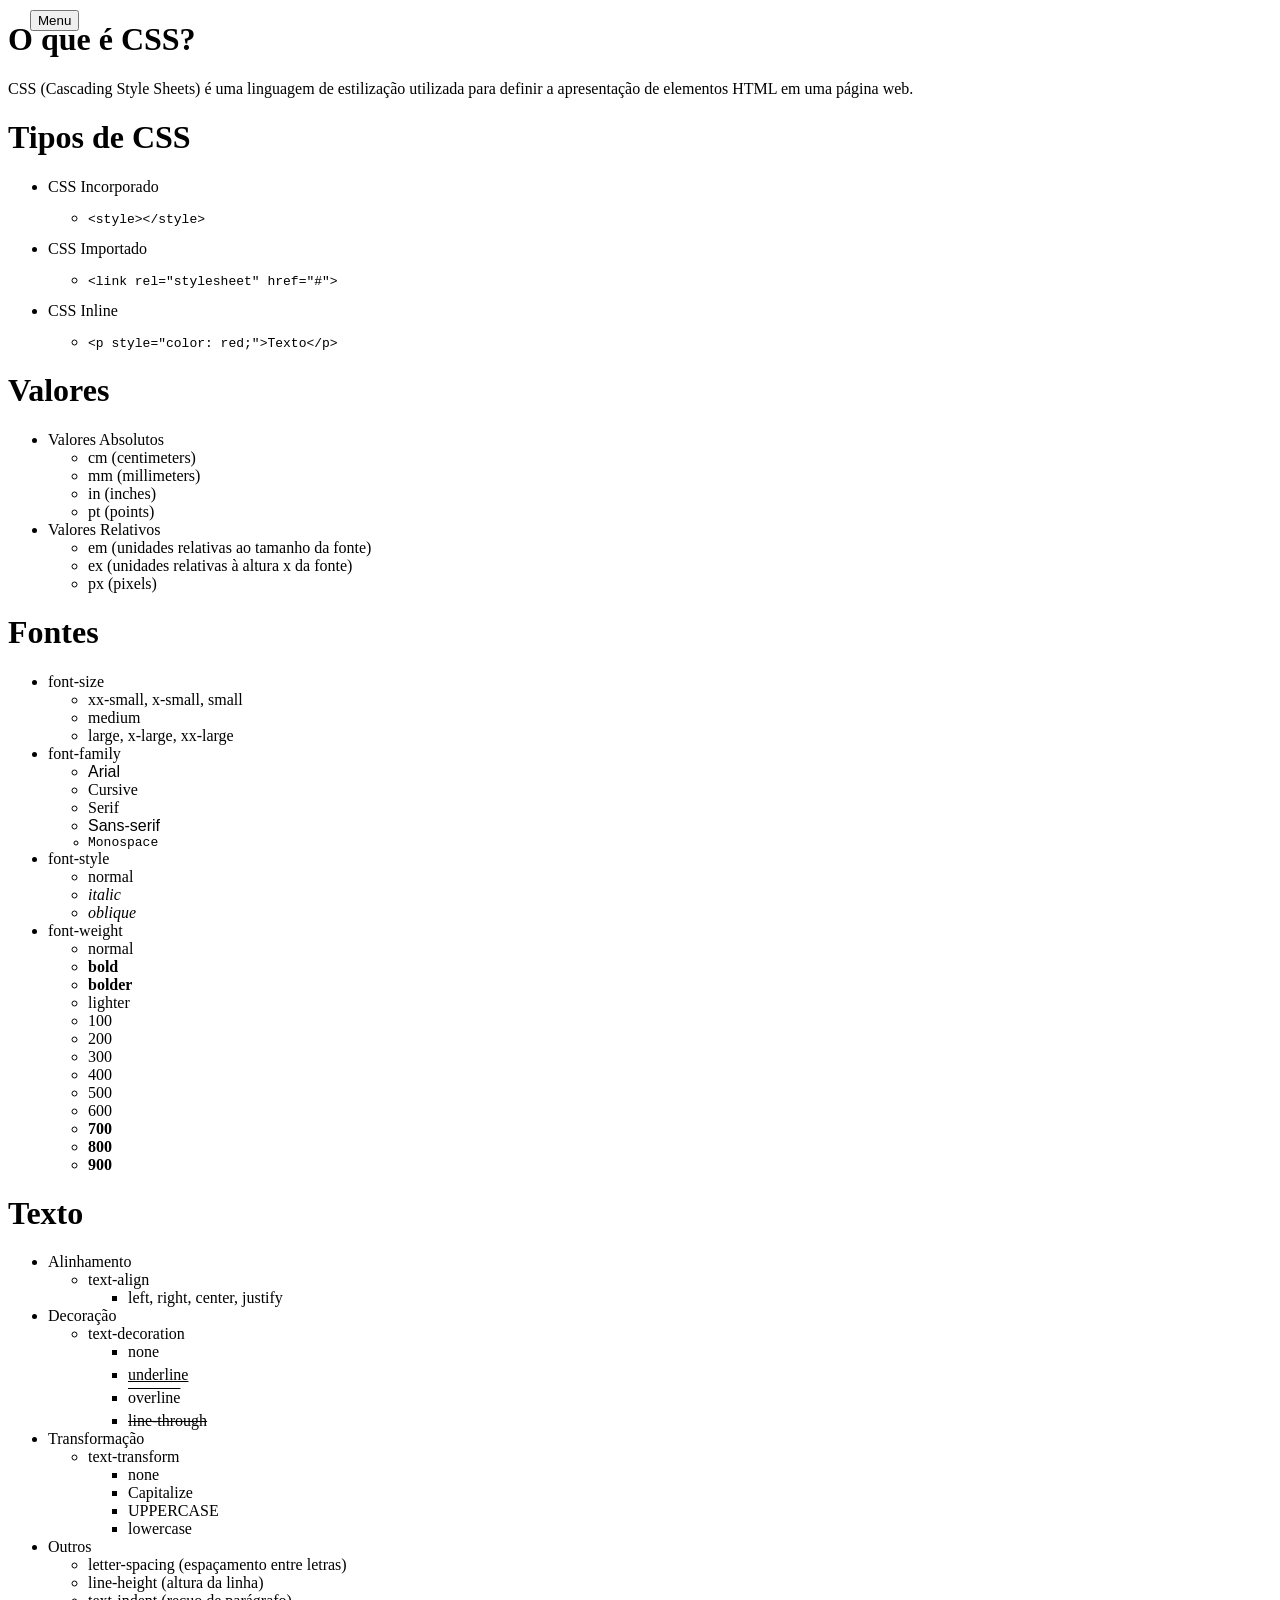
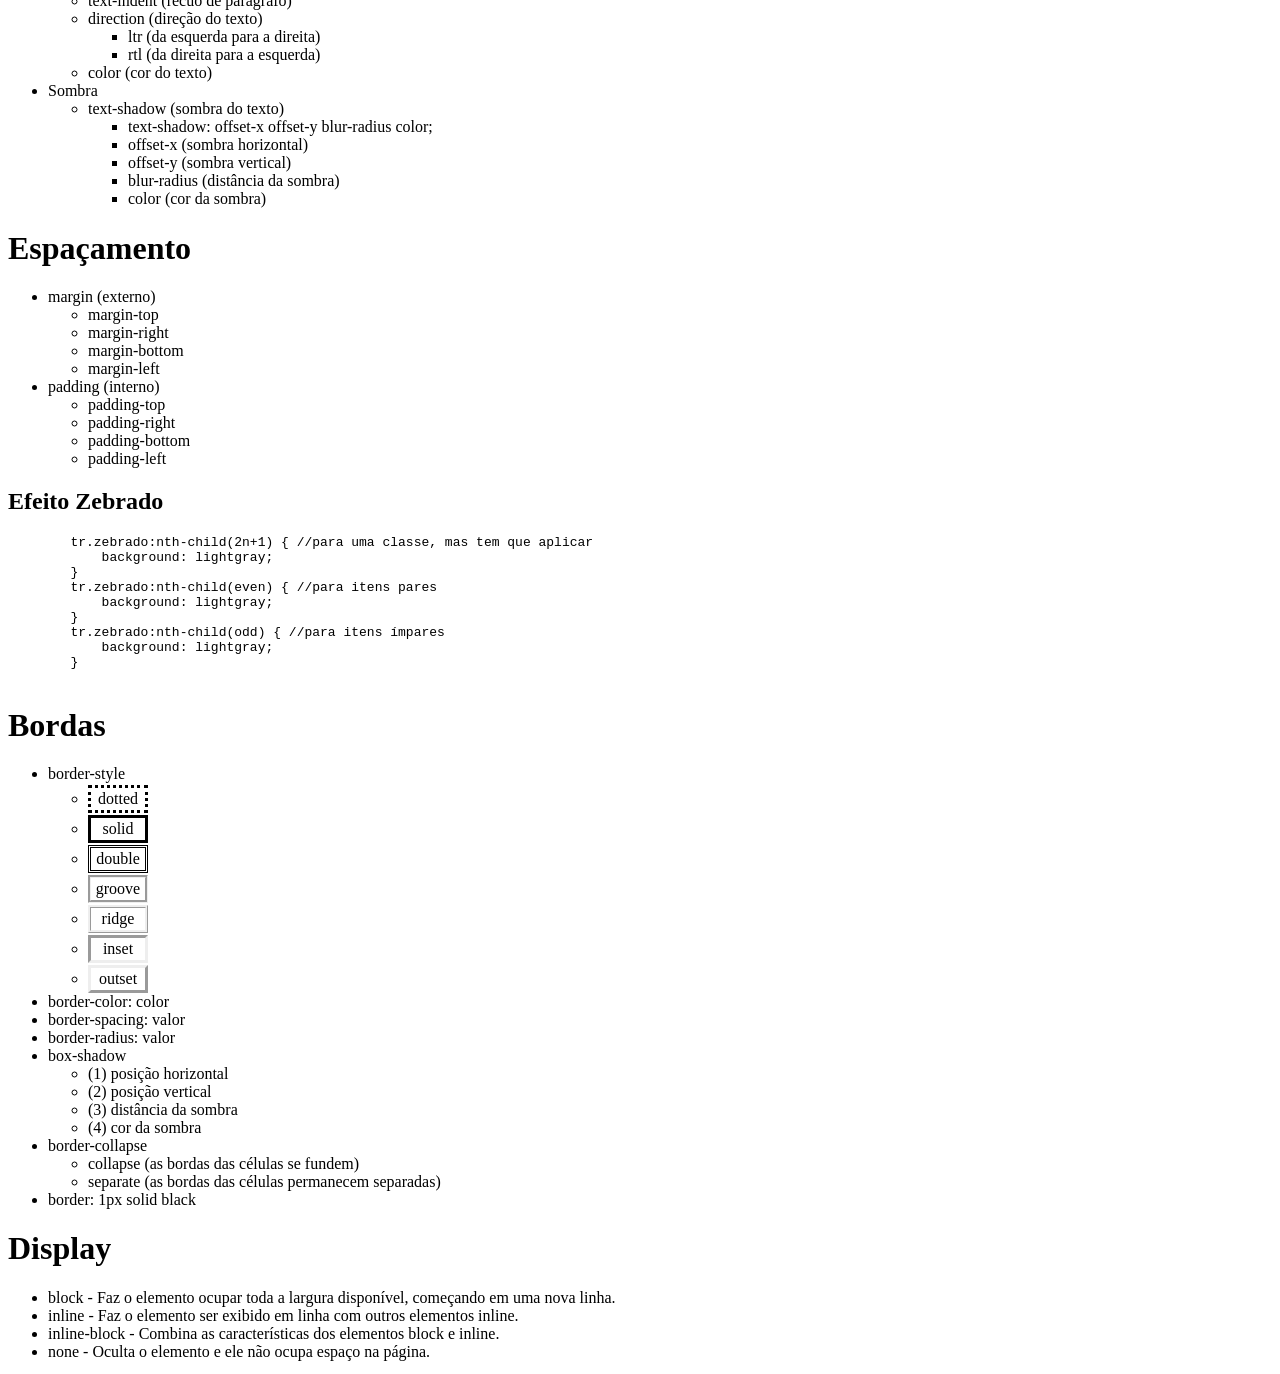
<file: index.html>
<!DOCTYPE html>
<html lang="pt-br">
<head>
    <meta charset="UTF-8">
    <meta name="viewport" content="width=device-width, initial-scale=1.0">
    <link rel="stylesheet" href="style.css">
    <title>CSS - 1</title>
</head>
<body>
    <aside id="menu" class="nav-bar closed">
        <nav>
            <h3 id="html">HTML</h3>
            <ul id="nav-list-html">
                <li><a href="inde.html#listas">Listas</a></li>
                <li><a href="inde.html#css-de-listas">CSS de Listas</a></li>
                <li><a href="inde.html#tipos-de-seletores">Tipos de Seletores</a></li>
                <li><a href="inde.html#agrupamento">Agrupamento</a></li>
                <li><a href="inde.html#tabelas">Tabelas</a></li>
                <li><a href="inde.html#imagens">Imagens</a></li>
            </ul>

            <h3 id="css">CSS</h3>
            <ul id="nav-list-css">
                <li><a href="#o-que-e-css">O que é CSS?</a></li>
                <li><a href="#tipos-de-css">Tipos de CSS</a></li>
                <li><a href="#valores">Valores</a></li>
                <li><a href="#fontes">Fontes</a></li>
                <li><a href="#texto">Texto</a></li>
                <li><a href="#espacamento">Espaçamento</a></li>
                <li><a href="#bordas">Bordas</a></li>
                <li><a href="#display">Display</a></li>
            </ul>
        </nav>
        <button id="menu-button">Menu</button>
    </aside>

    <div>
        <a name="o-que-e-css"></a>
        <h1>O que é CSS?</h1>
        <p>CSS (Cascading Style Sheets) é uma linguagem de estilização utilizada para definir a apresentação de elementos HTML em uma página web.</p>

        <a name="tipos-de-css"></a>
        <h1>Tipos de CSS</h1>
        <ul>
            <li>CSS Incorporado
                <ul>
                    <li>
                        <pre>&ltstyle&gt&lt/style&gt</pre>
                    </li>
                </ul>
            </li>
            <li>CSS Importado
                <ul>
                    <li>
                        <pre>&ltlink rel="stylesheet" href="#"&gt</pre>
                    </li>
                </ul>
            </li>
            <li>CSS Inline
                <ul>
                    <li>
                        <pre>&ltp style="color: red;"&gtTexto&lt/p&gt</pre>
                    </li>
                </ul>
            </li>
        </ul>

        <a name="valores"></a>
        <h1>Valores</h1>
        <ul>
            <li>Valores Absolutos
                <ul>
                    <li>cm (centimeters)</li>
                    <li>mm (millimeters)</li>
                    <li>in (inches)</li>
                    <li>pt (points)</li>
                </ul>
            </li>
            <li>Valores Relativos
                <ul>
                    <li>em (unidades relativas ao tamanho da fonte)</li>
                    <li>ex (unidades relativas à altura x da fonte)</li>
                    <li>px (pixels)</li>
                </ul>
            </li>
        </ul>
    </div>
    
    <div>
        <a name="fontes"></a>
        <h1>Fontes</h1>
        <ul>
            <li>font-size
                <ul>
                    <li>xx-small, x-small, small</li>
                    <li>medium</li>
                    <li>large, x-large, xx-large</li>
                </ul>
            </li>
            <li>font-family
                <ul>
                    <li class="arial">Arial</li>
                    <li class="cursive">Cursive</li>
                    <li class="serif">Serif</li>
                    <li class="sans-serif">Sans-serif</li>
                    <li class="monospace">Monospace</li>
                </ul>
            </li>
            <li>font-style
                <ul>
                    <li class="font-normal">normal</li>
                    <li class="font-italic">italic</li>
                    <li class="font-oblique">oblique</li>
                </ul>
            </li>
            <li>font-weight
                <ul>
                    <li class="weight-normal">normal</li>
                    <li class="weight-bold">bold</li>   
                    <li class="weight-bolder">bolder</li>
                    <li class="weight-lighter">lighter</li>
                    <li class="weight-100">100</li>
                    <li class="weight-200">200</li>
                    <li class="weight-300">300</li>
                    <li class="weight-400">400</li>
                    <li class="weight-500">500</li>
                    <li class="weight-600">600</li>
                    <li class="weight-700">700</li>
                    <li class="weight-800">800</li>
                    <li class="weight-900">900</li>
                </ul>
            </li>
        </ul>
    </div>
    
    <div>
        <a name="texto"></a>
        <h1>Texto</h1>
        <ul>
            <li>Alinhamento
                <ul>
                    <li>text-align
                        <ul>
                            <li>left, right, center, justify</li>
                        </ul>
                    </li>
                </ul>
            </li>
            <li>Decoração
                <ul>
                    <li>text-decoration
                        <ul style="display: flex; flex-direction: column; gap: 5px;">
                            <li class="text-none">none</li>
                            <li class="text-underline">underline</li>
                            <li class="text-overline">overline</li>
                            <li class="text-line-through">line-through</li>
                        </ul>
                    </li>
                </ul>
            </li>
            <li>Transformação
                <ul>
                    <li>text-transform
                        <ul>
                            <li class="text-trans-none">none</li>
                            <li class="text-trans-capitalize">capitalize</li>
                            <li class="text-trans-uppercase">uppercase</li>
                            <li class="text-trans-lowercase">lowercase</li>
                        </ul>
                    </li>
                </ul>
            </li>
            <li>Outros
                <ul>
                    <li>letter-spacing (espaçamento entre letras)</li>
                    <li>line-height (altura da linha)</li>
                    <li>text-indent (recuo de parágrafo)</li>
                    <li>direction (direção do texto)
                        <ul>
                            <li>ltr (da esquerda para a direita)</li>
                            <li>rtl (da direita para a esquerda)</li>
                        </ul>
                    </li>
                    <li>color (cor do texto)</li>
                </ul>
            </li>
            <li>Sombra
                <ul>
                    <li>text-shadow (sombra do texto)
                        <ul>
                            <li>text-shadow: offset-x offset-y blur-radius color;</li>
                            <li>offset-x (sombra horizontal)</li>
                            <li>offset-y (sombra vertical)</li>
                            <li>blur-radius (distância da sombra)</li>
                            <li>color (cor da sombra)</li>
                        </ul>
                    </li>
                </ul>
            </li>
        </ul>
    </div>
    
    <div>
        <a name="espacamento"></a>
        <h1>Espaçamento</h1>
        <ul>
            <li>margin (externo)
                <ul>
                    <li>margin-top</li>
                    <li>margin-right</li>
                    <li>margin-bottom</li>
                    <li>margin-left</li>
                </ul>
            </li>
            <li>padding (interno)
                <ul>
                    <li>padding-top</li>
                    <li>padding-right</li>
                    <li>padding-bottom</li>
                    <li>padding-left</li>
                </ul>
            </li>
        </ul>

        <h2>Efeito Zebrado</h2>
        <pre>
        tr.zebrado:nth-child(2n+1) { //para uma classe, mas tem que aplicar
            background: lightgray;
        }
        tr.zebrado:nth-child(even) { //para itens pares
            background: lightgray;
        }
        tr.zebrado:nth-child(odd) { //para itens ímpares
            background: lightgray;
        }
        </pre>
    </div>

    <div>
        <a name="bordas"></a>
        <h1>Bordas</h1>
        <ul>
            <li>border-style
                <ul>
                    <li class="border border-dotted">dotted</li>
                    <li class="border border-solid">solid</li>
                    <li class="border border-double">double</li>
                    <li class="border border-groove">groove</li>
                    <li class="border border-ridge">ridge</li>
                    <li class="border border-inset">inset</li>
                    <li class="border border-outset">outset</li>
                </ul>
            </li>
            <li>border-color: color</li>
            <li>border-spacing: valor</li>
            <li>border-radius: valor</li>
            <li>box-shadow
                <ul>
                    <li>(1) posição horizontal</li>
                    <li>(2) posição vertical</li>
                    <li>(3) distância da sombra</li>
                    <li>(4) cor da sombra</li>
                </ul>
            </li>
            <li>border-collapse
                <ul>
                    <li>collapse (as bordas das células se fundem)</li>
                    <li>separate (as bordas das células permanecem separadas)</li>
                </ul>
            </li>
            <li>border: 1px solid black</li>
        </ul>
    </div>

    <div>
        <a name="display"></a>
        <h1>Display</h1>
        <ul>
            <li>block - Faz o elemento ocupar toda a largura disponível, começando em uma nova linha.</li>
            <li>inline - Faz o elemento ser exibido em linha com outros elementos inline.</li>
            <li>inline-block - Combina as características dos elementos block e inline.</li>
            <li>none - Oculta o elemento e ele não ocupa espaço na página.</li>
        </ul>
    </div>

    <script type="module" src="./script.js"></script>
</body>
</html>
</file>
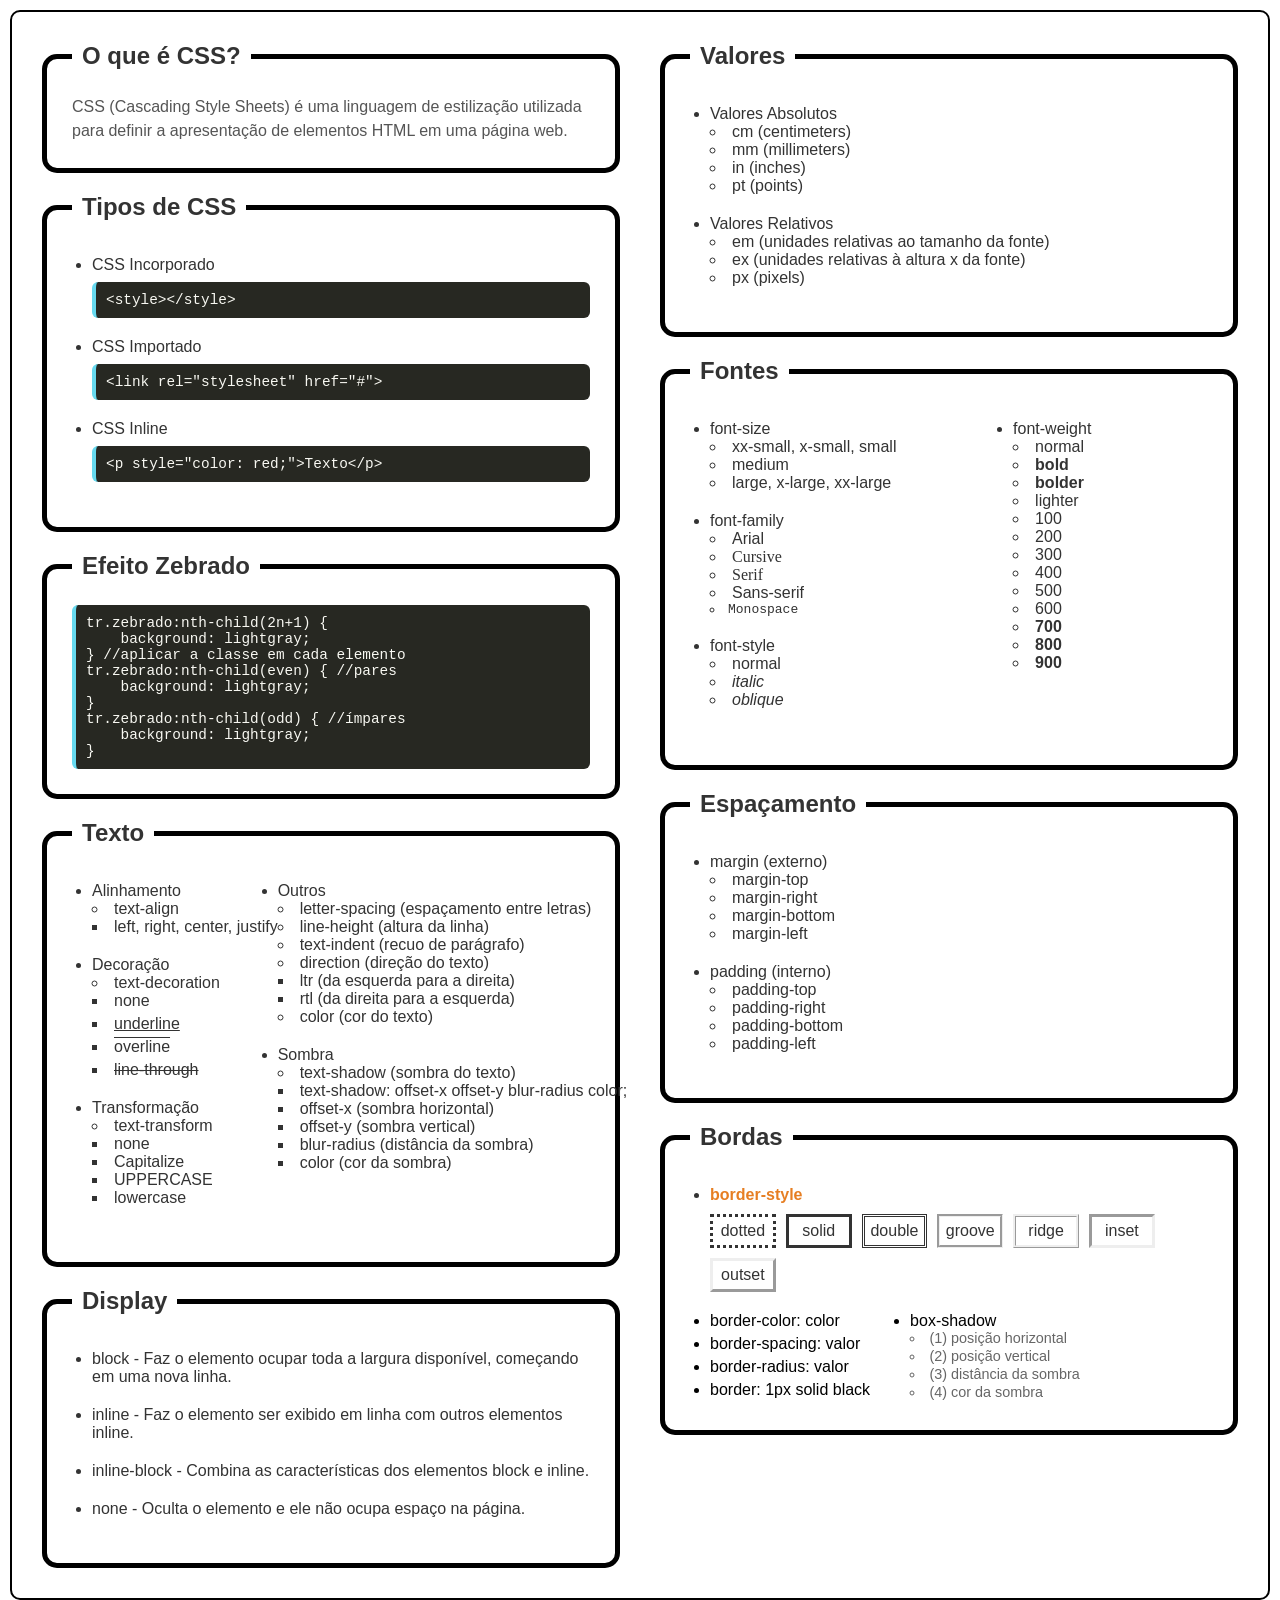
<file: css.html>
<!DOCTYPE html>
<html lang="pt-br">
<head>
    <meta charset="UTF-8">
    <meta name="viewport" content="width=device-width, initial-scale=1.0">
    <link rel="stylesheet" href="css.css">
    <link rel="stylesheet" href="style.css">
    <title>Estilos CSS</title>
</head>
<body>
    <section class="colum1">
        <fieldset class="caixa-nativa">
            <legend><h1>O que é CSS?</h1></legend>
            <p>CSS (Cascading Style Sheets) é uma linguagem de estilização utilizada para definir a apresentação de elementos HTML em uma página web.</p>
        </fieldset>

        <fieldset class="caixa-nativa">
            <legend><h1>Tipos de CSS</h1></legend>
            <ul class="lista-principal">
                <li>CSS Incorporado
                    <ul class="lista-codigo">
                        <li>
                            <pre>&ltstyle&gt&lt/style&gt</pre>
                        </li>
                    </ul>
                </li>
                <li>CSS Importado
                    <ul class="lista-codigo">
                        <li><pre>&ltlink rel="stylesheet" href="#"&gt</pre></li>
                    </ul>
                </li>
                <li>CSS Inline
                    <ul class="lista-codigo">
                        <li><pre>&ltp style="color: red;"&gtTexto&lt/p&gt</pre></li>
                    </ul>
                </li>
            </ul>
        </fieldset>

        <fieldset class="caixa-nativa">
            <legend><h1>Efeito Zebrado</h1></legend>
            <pre>tr.zebrado:nth-child(2n+1) { 
    background: lightgray;
} //aplicar a classe em cada elemento
tr.zebrado:nth-child(even) { //pares
    background: lightgray;
}
tr.zebrado:nth-child(odd) { //ímpares
    background: lightgray;
}</pre>
        </fieldset>

        <fieldset class="caixa-nativa">
            <legend><h1>Texto</h1></legend>
            <ul class="lista-principal" style="display: flex; flex-direction: column; flex-wrap: wrap; height: 355px;">
                <li>Alinhamento
                    <ul style="list-style-position: inside;">
                        <li>text-align
                            <ul style="list-style-position: inside;">
                                <li>left, right, center, justify</li>
                            </ul>
                        </li>
                    </ul>
                </li>
                <li>Decoração
                    <ul style="list-style-position: inside;">
                        <li>text-decoration
                            <ul style="display: flex; flex-direction: column; gap: 5px;">
                                <li class="text-none">none</li>
                                <li class="text-underline">underline</li>
                                <li class="text-overline">overline</li>
                                <li class="text-line-through">line-through</li>
                            </ul>
                        </li>
                    </ul>
                </li>
                <li>Transformação
                    <ul style="list-style-position: inside;">
                        <li>text-transform
                            <ul style="list-style-position: inside;">
                                <li class="text-trans-none">none</li>
                                <li class="text-trans-capitalize">capitalize</li>
                                <li class="text-trans-uppercase">uppercase</li>
                                <li class="text-trans-lowercase">lowercase</li>
                            </ul>
                        </li>
                    </ul>
                </li>
                <li>Outros
                    <ul style="list-style-position: inside;">
                        <li>letter-spacing (espaçamento entre letras)</li>
                        <li>line-height (altura da linha)</li>
                        <li>text-indent (recuo de parágrafo)</li>
                        <li>direction (direção do texto)
                            <ul style="list-style-position: inside;">
                                <li>ltr (da esquerda para a direita)</li>
                                <li>rtl (da direita para a esquerda)</li>
                            </ul>
                        </li>
                        <li>color (cor do texto)</li>
                    </ul>
                </li>
                <li>Sombra
                    <ul style="list-style-position: inside;">
                        <li>text-shadow (sombra do texto)
                            <ul style="list-style-position: inside;">
                                <li>text-shadow: offset-x offset-y blur-radius color;</li>
                                <li>offset-x (sombra horizontal)</li>
                                <li>offset-y (sombra vertical)</li>
                                <li>blur-radius (distância da sombra)</li>
                                <li>color (cor da sombra)</li>
                            </ul>
                        </li>
                    </ul>
                </li>
            </ul>
        </fieldset>

        <fieldset class="caixa-nativa">
            <legend><h1>Display</h1></legend>
            <ul class="lista-principal">
                <li>block - Faz o elemento ocupar toda a largura disponível, começando em uma nova linha.</li>
                <li>inline - Faz o elemento ser exibido em linha com outros elementos inline.</li>
                <li>inline-block - Combina as características dos elementos block e inline.</li>
                <li>none - Oculta o elemento e ele não ocupa espaço na página.</li>
            </ul>
        </fieldset>
    </section>

    <section class="colum2">
        <fieldset class="caixa-nativa">
            <legend><h1>Valores</h1></legend>
            <ul class="lista-principal">
                <li>Valores Absolutos
                    <ul style="list-style-position: inside;">
                        <li>cm (centimeters)</li>
                        <li>mm (millimeters)</li>
                        <li>in (inches)</li>
                        <li>pt (points)</li>
                    </ul>
                </li>
                <li>Valores Relativos
                    <ul style="list-style-position: inside;">
                        <li>em (unidades relativas ao tamanho da fonte)</li>
                        <li>ex (unidades relativas à altura x da fonte)</li>
                        <li>px (pixels)</li>
                    </ul>
                </li>
            </ul>
        </fieldset>

        <fieldset class="caixa-nativa">
            <legend><h1>Fontes</h1></legend>
            <ul class="lista-principal" style="display: flex; flex-direction: column; flex-wrap: wrap; height: 320px;">
                <li>font-size
                    <ul style="list-style-position: inside;">
                        <li>xx-small, x-small, small</li>
                        <li>medium</li>
                        <li>large, x-large, xx-large</li>
                    </ul>
                </li>
                <li>font-family
                    <ul style="list-style-position: inside;">
                        <li class="arial">Arial</li>
                        <li class="cursive">Cursive</li>
                        <li class="serif">Serif</li>
                        <li class="sans-serif">Sans-serif</li>
                        <li class="monospace">Monospace</li>
                    </ul>
                </li>
                <li>font-style
                    <ul style="list-style-position: inside;">
                        <li class="font-normal">normal</li>
                        <li class="font-italic">italic</li>
                        <li class="font-oblique">oblique</li>
                    </ul>
                </li>
                <li>font-weight
                    <ul style="list-style-position: inside;">
                        <li class="weight-normal">normal</li>
                        <li class="weight-bold">bold</li>   
                        <li class="weight-bolder">bolder</li>
                        <li class="weight-lighter">lighter</li>
                        <li class="weight-100">100</li>
                        <li class="weight-200">200</li>
                        <li class="weight-300">300</li>
                        <li class="weight-400">400</li>
                        <li class="weight-500">500</li>
                        <li class="weight-600">600</li>
                        <li class="weight-700">700</li>
                        <li class="weight-800">800</li>
                        <li class="weight-900">900</li>
                    </ul>
                </li>
            </ul>
        </fieldset>

        <fieldset class="caixa-nativa">
            <legend><h1>Espaçamento</h1></legend>
            <ul class="lista-principal">
                <li>margin (externo)
                    <ul style="list-style-position: inside;">
                        <li>margin-top</li>
                        <li>margin-right</li>
                        <li>margin-bottom</li>
                        <li>margin-left</li>
                    </ul>
                </li>
                <li>padding (interno)
                    <ul style="list-style-position: inside;">
                        <li>padding-top</li>
                        <li>padding-right</li>
                        <li>padding-bottom</li>
                        <li>padding-left</li>
                    </ul>
                </li>
            </ul>
        </fieldset>

        <fieldset class="caixa-nativa">
            <legend><h1>Bordas</h1></legend>
            <ul class="lista-principal" style="display: flex; flex-direction: column; gap: 20px;">
                <li>
                    <strong>border-style</strong>
                    <ul style="list-style-type: none; display: flex; flex-wrap: wrap; gap: 10px; padding: 10px 0; margin-bottom: -30px;">
                        <li style="padding: 5px; width: 10%; text-align: center;" class="border-box border-dotted">dotted</li>
                        <li style="padding: 5px; width: 10%; text-align: center;" class="border-box border-solid">solid</li>
                        <li style="padding: 5px; width: 10%; text-align: center;" class="border-box border-double">double</li>
                        <li style="padding: 5px; width: 10%; text-align: center;" class="border-box border-groove">groove</li>
                        <li style="padding: 5px; width: 10%; text-align: center;" class="border-box border-ridge">ridge</li>
                        <li style="padding: 5px; width: 10%; text-align: center;" class="border-box border-inset">inset</li>
                        <li style="padding: 5px; width: 10%; text-align: center;" class="border-box border-outset">outset</li>
                    </ul>
                </li>

                <div style="display: flex; flex-wrap: wrap; gap: 40px;">
                    <div style="display: flex; flex-direction: column; gap: 5px;">
                        <li>border-color: color</li>
                        <li>border-spacing: valor</li>
                        <li>border-radius: valor</li>
                        <li>border: 1px solid black</li>
                    </div>
                    
                    <div>
                        <li>box-shadow
                            <ul style="list-style-position: inside; font-size: 0.9rem; color: #666; display: flex; flex-direction: column; gap: 2px; margin-bottom: 5px;">
                                <li>(1) posição horizontal</li>
                                <li>(2) posição vertical</li>
                                <li>(3) distância da sombra</li>
                                <li>(4) cor da sombra</li>
                            </ul>
                        </li>
                    </div>
                </div>
            </ul>
        </fieldset>
    </section>
</body>
</html>
</file>
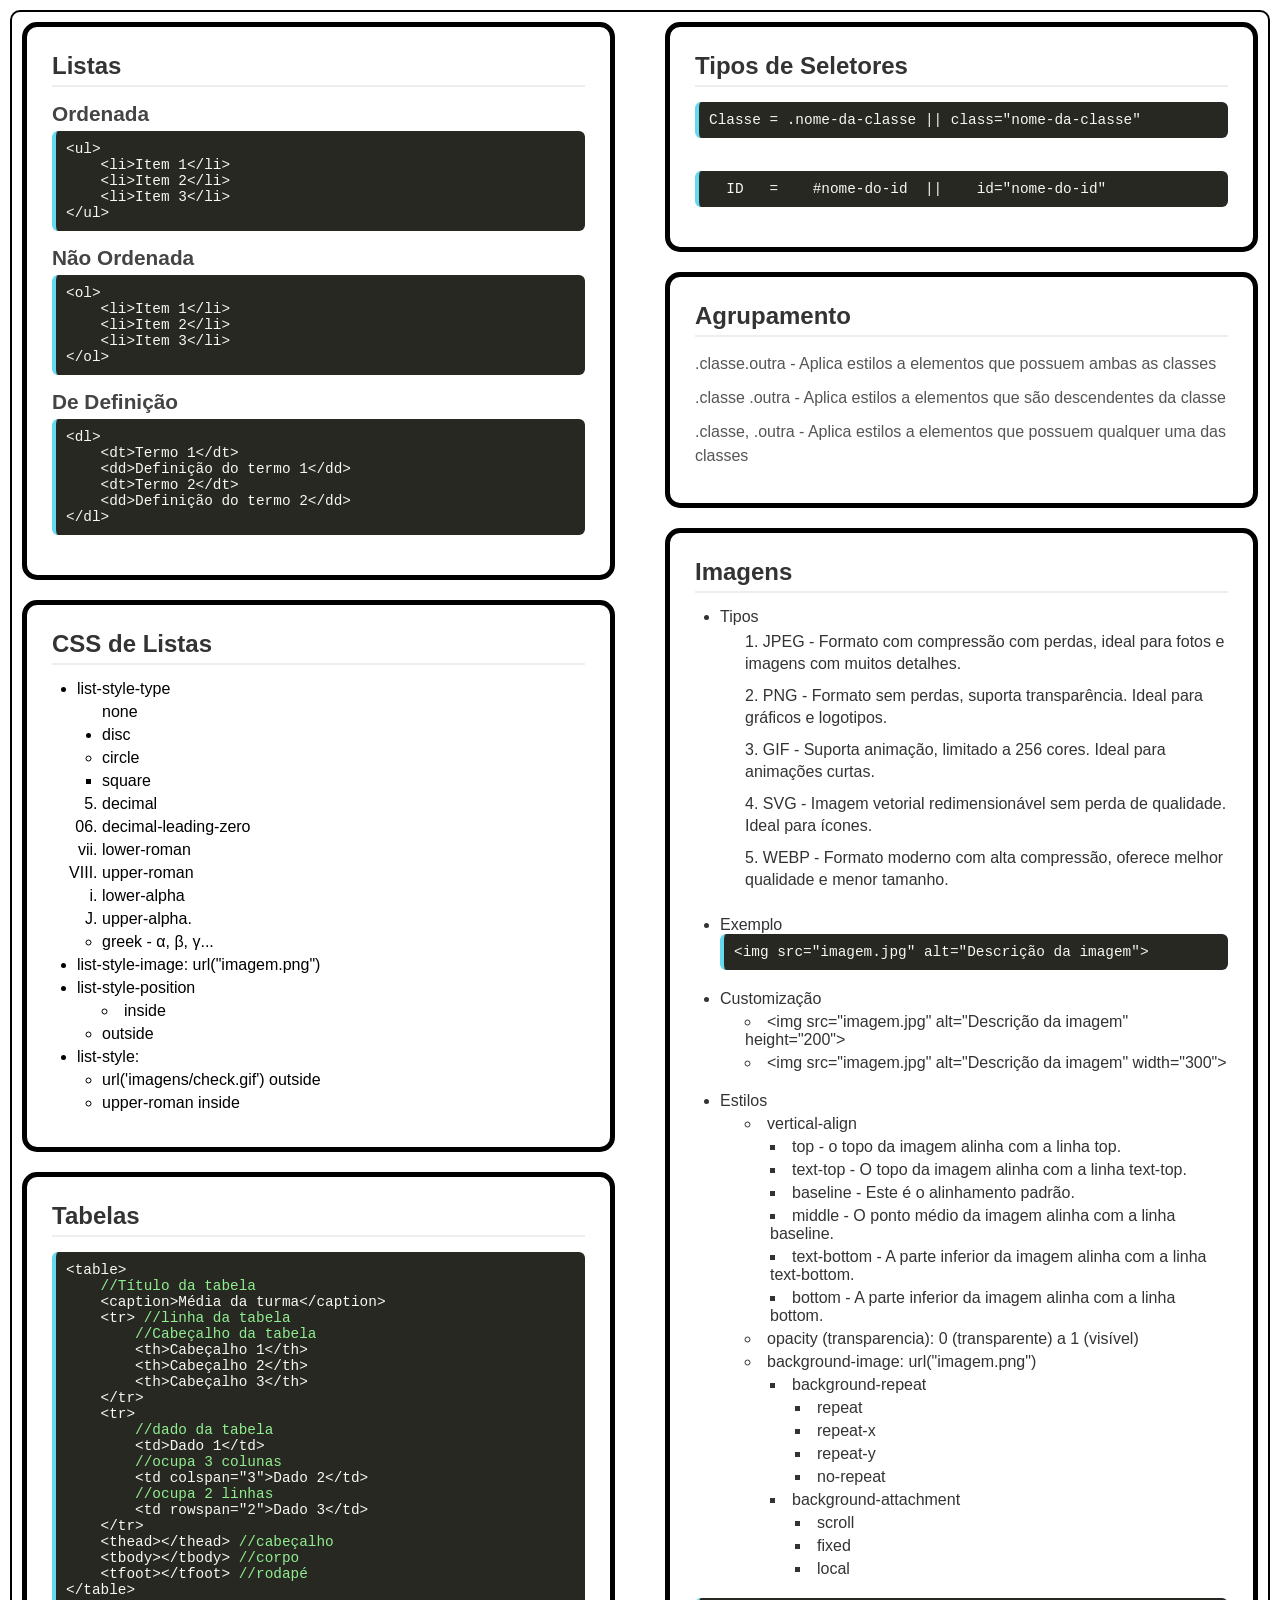
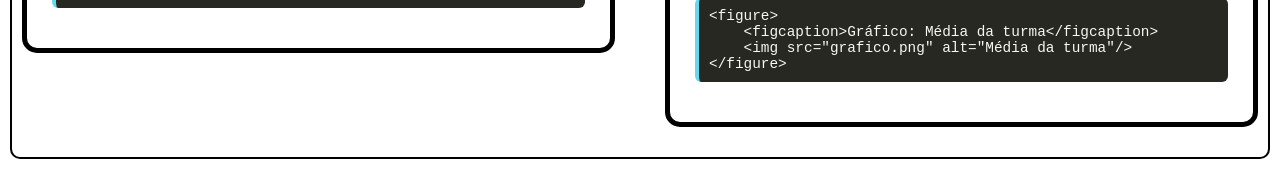
<file: html.html>
<!DOCTYPE html>
<html lang="pt-br">
<head>
    <meta charset="UTF-8">
    <meta name="viewport" content="width=device-width, initial-scale=1.0">
    <link rel="stylesheet" href="html.css">
    <title>HTML e CSS Ajustado</title>
</head>
<body>
    <section class="colum1">
        <fieldset class="caixa-nativa">
            <h1>Listas</h1>
            <h2>Ordenada</h2>
            <pre>&lt;ul&gt;
    &lt;li&gt;Item 1&lt;/li&gt;
    &lt;li&gt;Item 2&lt;/li&gt;
    &lt;li&gt;Item 3&lt;/li&gt;
&lt;/ul&gt;</pre>
            <h2>Não Ordenada</h2>
            <pre>&lt;ol&gt;
    &lt;li&gt;Item 1&lt;/li&gt;
    &lt;li&gt;Item 2&lt;/li&gt;
    &lt;li&gt;Item 3&lt;/li&gt;
&lt;/ol&gt;</pre>
            <h2>De Definição</h2>
            <pre>&lt;dl&gt;
    &lt;dt&gt;Termo 1&lt;/dt&gt;
    &lt;dd&gt;Definição do termo 1&lt;/dd&gt;
    &lt;dt&gt;Termo 2&lt;/dt&gt;
    &lt;dd&gt;Definição do termo 2&lt;/dd&gt;
&lt;/dl&gt;</pre>
        </fieldset>

        <fieldset class="caixa-nativa">
            <h1>CSS de Listas</h1>
            <ul>
                <li>list-style-type
                    <ul>
                        <li class="ex-none">none</li>
                        <li class="ex-disc">disc</li>
                        <li class="ex-circle">circle</li>
                        <li class="ex-square">square</li>
                        <li class="ex-decimal">decimal</li>
                        <li class="ex-decimal-zero">decimal-leading-zero</li>
                        <li class="ex-lower-roman">lower-roman</li>
                        <li class="ex-upper-roman">upper-roman</li>
                        <li class="ex-lower-alpha">lower-alpha</li>
                        <li class="ex-upper-alpha">upper-alpha.</li>
                        <li>greek - α, β, γ...</li>
                    </ul>
                </li>
                <li>list-style-image: url("imagem.png")</li>
                <li>list-style-position
                    <ul>
                        <li class="ex-inside">inside</li>
                        <li class="ex-outside">outside</li>
                    </ul>
                </li>
                <li>list-style: 
                    <ul>
                        <li>url('imagens/check.gif') outside</li>
                        <li>upper-roman inside</li>
                    </ul>
                </li>
            </ul>
        </fieldset>

        <fieldset class="caixa-nativa">
            <h1>Tabelas</h1>
            <pre>&lt;table&gt;
    <span style="color: lightgreen;">//Título da tabela</span>
    &lt;caption&gt;Média da turma&lt;/caption&gt;
    &lt;tr&gt; <span style="color: lightgreen;">//linha da tabela</span>
        <span style="color: lightgreen;">//Cabeçalho da tabela</span>
        &lt;th&gt;Cabeçalho 1&lt;/th&gt; 
        &lt;th&gt;Cabeçalho 2&lt;/th&gt;
        &lt;th&gt;Cabeçalho 3&lt;/th&gt;
    &lt;/tr&gt;
    &lt;tr&gt;
        <span style="color: lightgreen;">//dado da tabela</span>
        &lt;td&gt;Dado 1&lt;/td&gt;
        <span style="color: lightgreen;">//ocupa 3 colunas</span>
        &lt;td colspan="3"&gt;Dado 2&lt;/td&gt;
        <span style="color: lightgreen;">//ocupa 2 linhas</span>
        &lt;td rowspan="2"&gt;Dado 3&lt;/td&gt;
    &lt;/tr&gt;
    &lt;thead&gt;&lt;/thead&gt; <span style="color: lightgreen;">//cabeçalho</span>
    &lt;tbody&gt;&lt;/tbody&gt; <span style="color: lightgreen;">//corpo</span>
    &lt;tfoot&gt;&lt;/tfoot&gt; <span style="color: lightgreen;">//rodapé</span>
&lt;/table&gt;</pre>
        </fieldset>
    </section>

    <section class="colum2">
        <fieldset class="caixa-nativa">
            <h1>Tipos de Seletores</h1>
            <pre>Classe = .nome-da-classe || class="nome-da-classe"</pre>
            <br>
            <pre>  ID   =    #nome-do-id  ||    id="nome-do-id"</pre>
        </fieldset>

        <fieldset class="caixa-nativa">
            <h1>Agrupamento</h1>
            <p>.classe.outra - Aplica estilos a elementos que possuem ambas as classes</p>
            <p>.classe .outra - Aplica estilos a elementos que são descendentes da classe</p>
            <p>.classe, .outra - Aplica estilos a elementos que possuem qualquer uma das classes</p>
        </fieldset>

        <fieldset class="caixa-nativa">
            <h1>Imagens</h1>
            <ul class="lista-principal">
                <li>Tipos
                    <ol class="lista-tipos-imagem">
                        <li>JPEG - Formato com compressão com perdas, ideal para fotos e imagens com muitos detalhes.</li>
                        <li>PNG - Formato sem perdas, suporta transparência. Ideal para gráficos e logotipos.</li>
                        <li>GIF - Suporta animação, limitado a 256 cores. Ideal para animações curtas.</li>
                        <li>SVG - Imagem vetorial redimensionável sem perda de qualidade. Ideal para ícones.</li>
                        <li>WEBP - Formato moderno com alta compressão, oferece melhor qualidade e menor tamanho.</li>
                    </ol>
                </li>
                <li>Exemplo
                    <pre>&lt;img src="imagem.jpg" alt="Descrição da imagem"&gt;</pre>
                </li>
                <li>Customização
                    <ul class="lista-interna">
                        <li>&lt;img src="imagem.jpg" alt="Descrição da imagem" height="200"&gt;</li>
                        <li>&lt;img src="imagem.jpg" alt="Descrição da imagem" width="300"&gt;</li>
                    </ul>
                </li>
                <li>Estilos
                    <ul class="lista-interna">
                        <li>vertical-align
                            <ul style="list-style-position: inside;">
                                <li>top - o topo da imagem alinha com a linha top.</li>
                                <li>text-top - O topo da imagem alinha com a linha text-top.</li>
                                <li>baseline - Este é o alinhamento padrão.</li>
                                <li>middle - O ponto médio da imagem alinha com a linha baseline.</li>
                                <li>text-bottom - A parte inferior da imagem alinha com a linha text-bottom.</li>
                                <li>bottom - A parte inferior da imagem alinha com a linha bottom.</li>
                            </ul>
                        </li>
                        <li>opacity (transparencia): 0 (transparente) a 1 (visível)</li>
                        <li>background-image: url("imagem.png")
                            <ul>
                                <li>background-repeat
                                    <ul>
                                        <li>repeat</li>
                                        <li>repeat-x</li>
                                        <li>repeat-y</li>
                                        <li>no-repeat</li>
                                    </ul>
                                </li>
                                <li>background-attachment
                                    <ul>
                                        <li>scroll</li>
                                        <li>fixed</li>
                                        <li>local</li>
                                    </ul>
                                </li>
                            </ul>
                        </li>
                    </ul>
                </li>
            </ul>
            <pre>&lt;figure&gt;
    &lt;figcaption&gt;Gráfico: Média da turma&lt;/figcaption&gt;
    &lt;img src="grafico.png" alt="Média da turma"/&gt;
&lt;/figure&gt;</pre>
        </fieldset>
    </section>
</body>
</html>
</file>
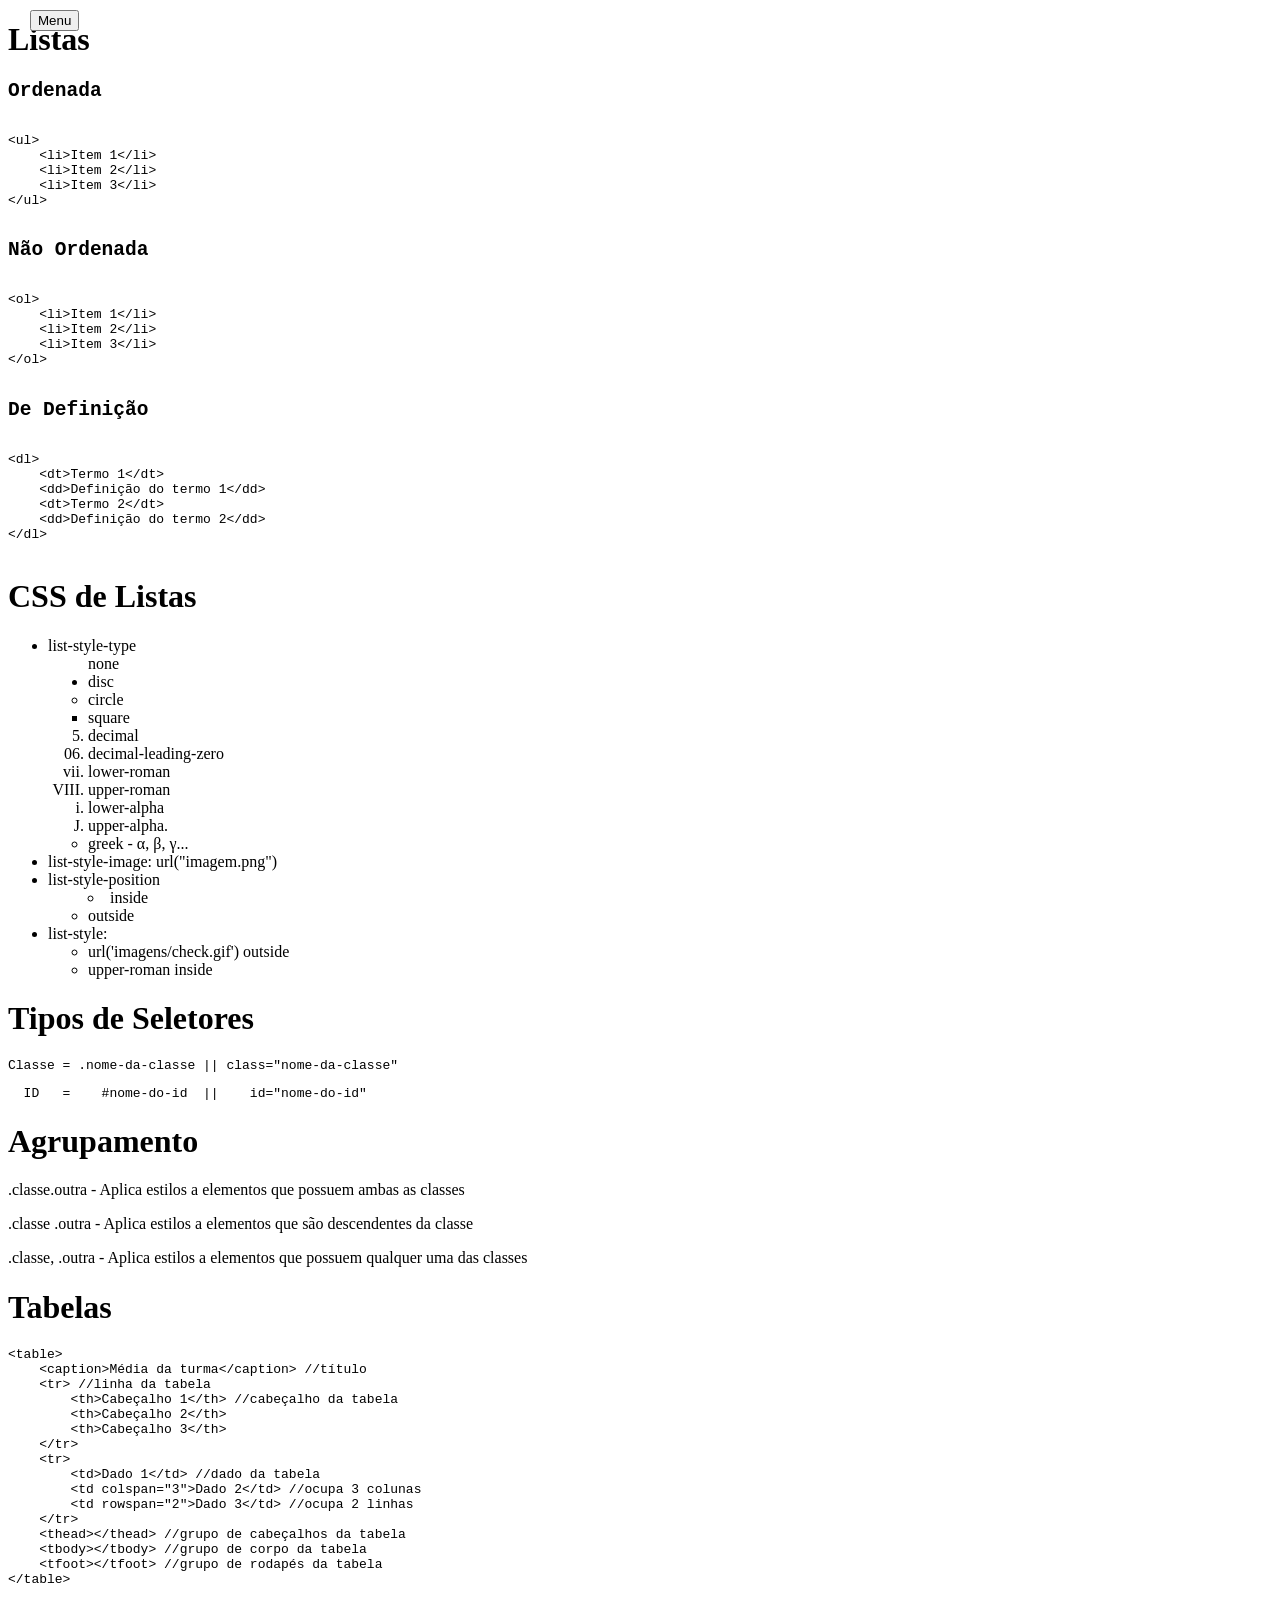
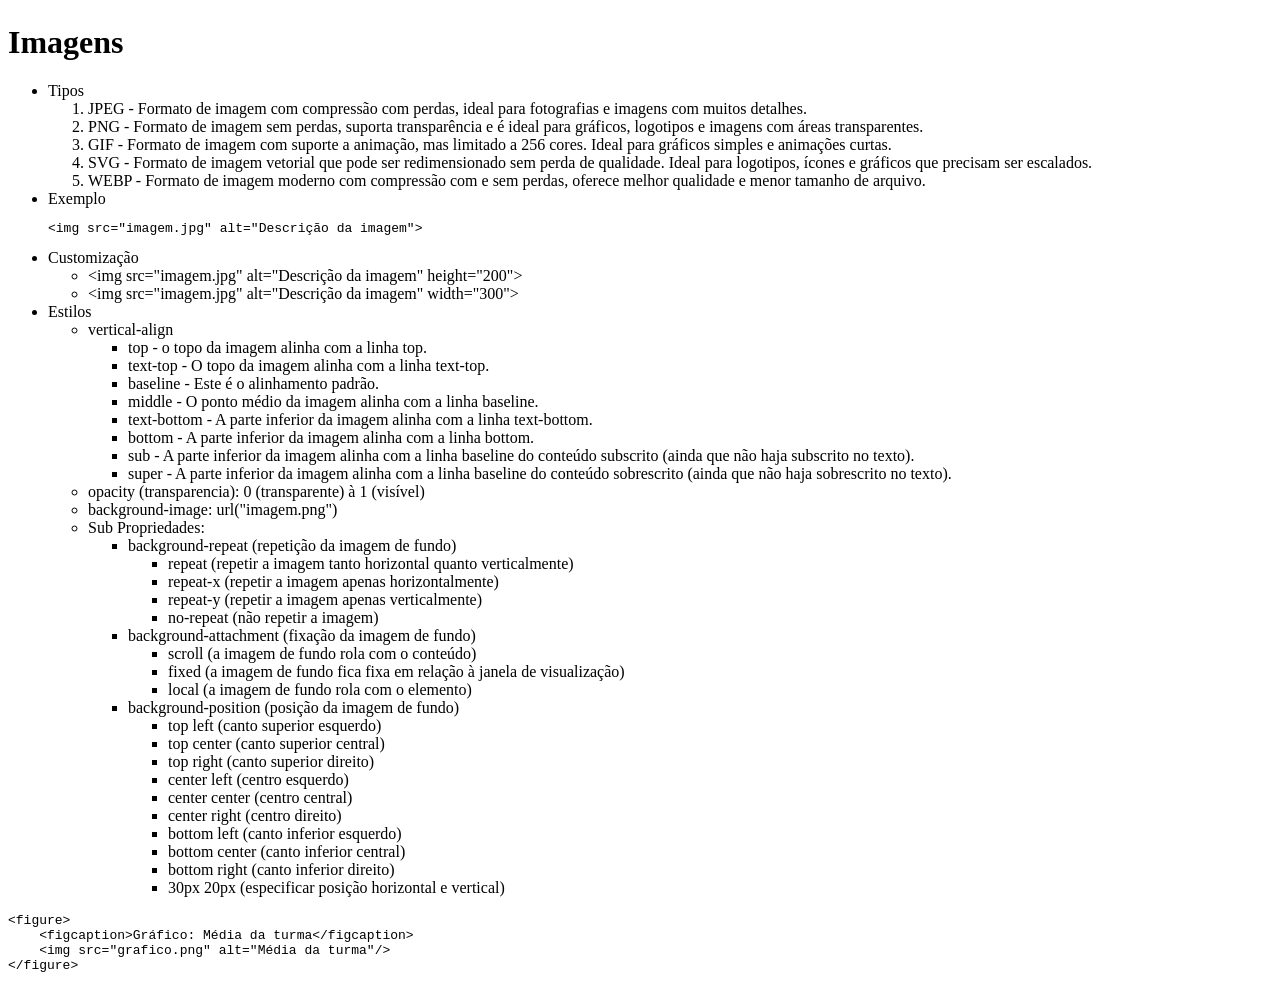
<file: inde.html>
<!DOCTYPE html>
<html lang="pt-br">
<head> 
    <meta charset="UTF-8">
    <meta name="viewport" content="width=device-width, initial-scale=1.0">
    <link rel="stylesheet" href="style.css">
    <title>HTML</title>
</head>
<body>
    <aside id="menu" class="nav-bar closed">
        <nav>
            <h3 id="html">HTML</h3>
            <ul id="nav-list-html">
                <li><a href="#listas">Listas</a></li>
                <li><a href="#css-de-listas">CSS de Listas</a></li>
                <li><a href="#tipos-de-seletores">Tipos de Seletores</a></li>
                <li><a href="#agrupamento">Agrupamento</a></li>
                <li><a href="#tabelas">Tabelas</a></li>
                <li><a href="#imagens">Imagens</a></li>
            </ul>

            <h3 id="css">CSS</h3>
            <ul id="nav-list-css">
                <li><a href="index.html">O que é CSS?</a></li>
                <li><a href="index.html#tipos-de-css">Tipos de CSS</a></li>
                <li><a href="index.html#valores">Valores</a></li>
                <li><a href="index.html#fontes">Fontes</a></li>
                <li><a href="index.html#texto">Texto</a></li>
                <li><a href="index.html#espacamento">Espaçamento</a></li>
                <li><a href="index.html#bordas">Bordas</a></li>
                <li><a href="index.html#display">Display</a></li>
            </ul>
        </nav>
        <button id="menu-button">Menu</button>
    </aside>

    <div>
        <a name="listas"></a>
        <h1>Listas</h1>
        <pre><h2>Ordenada</h2>
&ltul&gt
    &ltli&gtItem 1&lt/li&gt
    &ltli&gtItem 2&lt/li&gt
    &ltli&gtItem 3&lt/li&gt
&lt/ul&gt
        </pre>
        <pre><h2>Não Ordenada</h2>
&ltol&gt
    &ltli&gtItem 1&lt/li&gt
    &ltli&gtItem 2&lt/li&gt
    &ltli&gtItem 3&lt/li&gt
&lt/ol&gt
        </pre>
        <pre><h2>De Definição</h2>
&ltdl&gt
    &ltdt&gtTermo 1&lt/dt&gt
    &ltdd&gtDefinição do termo 1&lt/dd&gt
    &ltdt&gtTermo 2&lt/dt&gt
    &ltdd&gtDefinição do termo 2&lt/dd&gt
&lt/dl&gt
        </pre>
    </div>
    
    <div>
        <a name="css-de-listas"></a>
        <h1>CSS de Listas</h1>
        <ul>
            <li>list-style-type
                <ul>
                    <li style="list-style: none;">none</li>
                    <li style="list-style: disc;">disc</li>
                    <li style="list-style: circle;">circle</li>
                    <li style="list-style: square;">square</li>
                    <li style="list-style: decimal;">decimal</li>
                    <li style="list-style: decimal-leading-zero;">decimal-leading-zero</li>
                    <li style="list-style: lower-roman;">lower-roman</li>
                    <li style="list-style: upper-roman;">upper-roman</li>
                    <li style="list-style: lower-alpha;">lower-alpha</li>
                    <li style="list-style: upper-alpha;">upper-alpha.</li>
                    <li>greek - α, β, γ...</li>
                </ul>
            </li>
            <li>list-style-image: url("imagem.png")</li>
            <li>list-style-position
                <ul>
                    <li style="list-style-position: inside;">inside</li>
                    <li style="list-style-position: outside;">outside</li>
                </ul>
            </li>
            <li>list-style: 
                <ul>
                    <li>url('imagens/check.gif') outside</li>
                    <li>upper-roman inside</li>
                </ul>
            </li>
        </ul>

        <a name="tipos-de-seletores"></a>
        <h1>Tipos de Seletores</h1>
        <pre>Classe = .nome-da-classe || class="nome-da-classe"</pre>
        <pre>  ID   =    #nome-do-id  ||    id="nome-do-id"</pre>
    </div>
    
    <div>
        <a name="agrupamento"></a>
        <h1>Agrupamento</h1>
        <p>.classe.outra - Aplica estilos a elementos que possuem ambas as classes</p>
        <p>.classe .outra - Aplica estilos a elementos que são descendentes da classe</p>
        <p>.classe, .outra - Aplica estilos a elementos que possuem qualquer uma das classes</p>

        <a name="tabelas"></a>
        <h1>Tabelas</h1>
        <pre>
&lttable&gt
    &ltcaption&gtMédia da turma&lt/caption&gt //título
    &lttr&gt //linha da tabela
        &ltth&gtCabeçalho 1&lt/th&gt //cabeçalho da tabela
        &ltth&gtCabeçalho 2&lt/th&gt
        &ltth&gtCabeçalho 3&lt/th&gt
    &lt/tr&gt
    &lttr&gt
        &lttd&gtDado 1&lt/td&gt //dado da tabela
        &lttd colspan="3"&gtDado 2&lt/td&gt //ocupa 3 colunas
        &lttd rowspan="2"&gtDado 3&lt/td&gt //ocupa 2 linhas
    &lt/tr&gt
    &ltthead&gt&lt/thead&gt //grupo de cabeçalhos da tabela
    &lttbody&gt&lt/tbody&gt //grupo de corpo da tabela
    &lttfoot&gt&lt/tfoot&gt //grupo de rodapés da tabela
&lt/table&gt
        </pre>
    </div>

    <div>
        <a name="imagens"></a>
        <h1>Imagens</h1>
        <ul>
            <li>Tipos
                <ol>
                    <li>JPEG - Formato de imagem com compressão com perdas, ideal para fotografias e imagens com muitos detalhes.</li>
                    <li>PNG - Formato de imagem sem perdas, suporta transparência e é ideal para gráficos, logotipos e imagens com áreas transparentes.</li>
                    <li>GIF - Formato de imagem com suporte a animação, mas limitado a 256 cores. Ideal para gráficos simples e animações curtas.</li>
                    <li>SVG - Formato de imagem vetorial que pode ser redimensionado sem perda de qualidade. Ideal para logotipos, ícones e gráficos que precisam ser escalados.</li>
                    <li>WEBP - Formato de imagem moderno com compressão com e sem perdas, oferece melhor qualidade e menor tamanho de arquivo.</li>
                </ol>
            </li>
            <li>Exemplo
                <pre>&ltimg src="imagem.jpg" alt="Descrição da imagem"&gt</pre>
            </li>
            <li>Customização
                <ul>
                    <li>&ltimg src="imagem.jpg" alt="Descrição da imagem" height="200"&gt</li>
                    <li>&ltimg src="imagem.jpg" alt="Descrição da imagem" width="300"&gt</li>
                </ul>
            </li>
            <li>Estilos
                <ul>
                    <li>vertical-align
                        <ul>
                            <li>top - o topo da imagem alinha com a linha top.</li>
                            <li>text-top - O topo da imagem alinha com a linha text-top.</li>
                            <li>baseline - Este é o alinhamento padrão.</li>
                            <li>middle - O ponto médio da imagem alinha com a linha baseline.</li>
                            <li>text-bottom - A parte inferior da imagem alinha com a linha text-bottom.</li>
                            <li>bottom - A parte inferior da imagem alinha com a linha bottom.</li>
                            <li>sub - A parte inferior da imagem alinha com a linha baseline do conteúdo subscrito (ainda que não haja subscrito no texto).</li>
                            <li>super - A parte inferior da imagem alinha com a linha baseline do conteúdo sobrescrito (ainda que não haja sobrescrito no texto).</li>
                        </ul>
                    </li>
                    <li>opacity (transparencia): 0 (transparente) à 1 (visível)</li>
                    <li>background-image: url("imagem.png")</li>
                            <li>Sub Propriedades:
                                <ul>
                                    <li>background-repeat (repetição da imagem de fundo)
                                        <ul>
                                            <li>repeat (repetir a imagem tanto horizontal quanto verticalmente)</li>
                                            <li>repeat-x (repetir a imagem apenas horizontalmente)</li>
                                            <li>repeat-y (repetir a imagem apenas verticalmente)</li>
                                            <li>no-repeat (não repetir a imagem)</li>
                                        </ul>
                                    </li>
                                    <li>background-attachment (fixação da imagem de fundo)
                                        <ul>
                                            <li>scroll (a imagem de fundo rola com o conteúdo)</li>
                                            <li>fixed (a imagem de fundo fica fixa em relação à janela de visualização)</li>
                                            <li>local (a imagem de fundo rola com o elemento)</li>
                                        </ul>
                                    </li>
                                    <li>background-position (posição da imagem de fundo)
                                        <ul>
                                            <li>top left (canto superior esquerdo)</li>
                                            <li>top center (canto superior central)</li>
                                            <li>top right (canto superior direito)</li>
                                            <li>center left (centro esquerdo)</li>
                                            <li>center center (centro central)</li>
                                            <li>center right (centro direito)</li>
                                            <li>bottom left (canto inferior esquerdo)</li>
                                            <li>bottom center (canto inferior central)</li>
                                            <li>bottom right (canto inferior direito)</li>
                                            <li>30px 20px (especificar posição horizontal e vertical)</li>
                                        </ul>
                                    </li>
                                </ul>
                            </li>
                        </ul>
                    </li>
                </ul>
            </li>
        </ul>
        <pre>
&ltfigure&gt
    &ltfigcaption&gtGráfico: Média da turma&lt/figcaption&gt
    &ltimg src="grafico.png" alt="Média da turma"/&gt
&lt/figure&gt
        </pre>
    </div>

    <script type="module" src="./script.js"></script>
</body>
</html>
</file>
<file: style.css>
.nav-bar {
    width: fit-content;
    height: calc(100vh - 20px);
    padding: 10px;
    position: fixed;
    top: 0;
    left: 0;
    align-items: end;
    background-color: white;
    color: black;
}
.nav-bar.closed { left: -170px; }
.nav-bar h3 { cursor: pointer; }
.nav-bar.closed #menu-button { left: 200px; }
.nav-bar #menu-button {
    position: absolute;
    left: 120px;
    top: 10px;
}

.arial { font-family: Arial, Helvetica, sans-serif; }
.cursive { font-family: cursive; }
.serif { font-family: serif; }
.sans-serif { font-family: sans-serif; }
.monospace { font-family: monospace; }

.font-normal { font-style: normal; }
.font-italic { font-style: italic; }
.font-oblique { font-style: oblique; }

.weight-normal { font-weight: normal; }
.weight-bold { font-weight: bold; }
.weight-bolder { font-weight: bolder; }
.weight-lighter { font-weight: lighter; }
.weigth-100 { font-weight: 100; }
.weigth-200 { font-weight: 200; }
.weigth-300 { font-weight: 300; }
.weigth-400 { font-weight: 400; }
.weigth-500 { font-weight: 500; }
.weigth-600 { font-weight: 600; }
.weight-700 { font-weight: 700; }
.weight-800 { font-weight: 800; }
.weight-900 { font-weight: 900; }

.text-none { text-decoration: none; }
.text-underline { text-decoration: underline; }
.text-overline { text-decoration: overline; }
.text-line-through { text-decoration: line-through; }

.text-trans-none { text-transform: none; }
.text-trans-capitalize { text-transform: capitalize; }
.text-trans-uppercase { text-transform: uppercase; }
.text-trans-lowercase { text-transform: lowercase; }

.border {
    margin-top: 2px;
    padding: 2px;
    width: 50px;
    text-align: center;
}
.border-dotted { border: dotted; }
.border-solid { border: solid; }
.border-double { border: double; }
.border-groove { border: groove; }
.border-ridge { border: ridge; }
.border-inset { border: inset; }
.border-outset { border: outset; }
</file>
<file: css.css>
* {
    margin: 0;
    padding: 0;
}

body {
    border: 2px solid black;
    margin: 10px;
    padding: 10px;
    border-radius: 10px;
    display: flex;
    flex-wrap: wrap;
    gap: 100px;
}

.colum1, .colum2 {
    max-width: 50%;
    width: calc(50% - 100px);
}

.caixa-nativa {
    border: 5px solid black;
    border-radius: 15px; 
    padding: 25px;
    width: 100%;
    margin: 20px;
    font-family: sans-serif;
    height: fit-content;
}
.caixa-nativa legend { padding: 0 10px; }
.caixa-nativa h1 {
    margin: 0; 
    font-size: 1.5rem; 
    display: inline;
    color: #333;
}
.caixa-nativa p {
    line-height: 1.5;
    color: #555;
}

/* Ajuste das Listas */
.lista-principal {
    list-style-type: disc;
    padding-left: 20px;
    margin-top: 10px;
}
.lista-principal > li {
    margin-bottom: 20px;
    color: #333;
}
.lista-codigo {
    list-style-type: none;
    padding-left: 0;
    margin-top: 8px;
}

/* Estilização do Código */
pre {
    background-color: #272822;
    color: #f8f8f2;
    padding: 10px;
    border-radius: 6px;
    font-size: 0.9rem;
    overflow-x: auto;
    border-left: 4px solid #66d9ef;
}
code { font-family: 'Consolas', 'Monaco', monospace; }
strong { color: #e67e22; }

/* Media Query para Celulares e Tablets */
@media screen and (max-width: 768px) {
    
    /* 1. Ajuste do Container Principal */
    body {
        flex-direction: column; /* Força uma coluna única */
        gap: 20px;              /* Diminui o espaço entre as seções */
        padding: 10px;
        margin: 5px;
        width: auto;            /* Permite que o body respire */
    }

    /* 2. Ajuste das Colunas */
    .colum1, .colum2 {
        max-width: calc(100% - 40px);
        width: 100%;           /* Ocupa a largura toda no mobile */
    }

    /* 3. Ajuste das Caixas (Fieldsets) */
    .caixa-nativa {
        width: 100%;
        max-width: 100%;
        margin: 10px 0;        /* Remove as margens laterais grandes */
        padding: 15px;         /* Espaço interno menor para telas pequenas */
        max-height: none;      /* Remove o limite de altura da tela */
        height: auto;
    }

    /* 4. CORREÇÃO CRÍTICA: Anular os estilos inline do HTML */
    /* Isso impede que o texto saia para fora da caixa no mobile */
    .lista-principal {
        height: auto !important;         /* Ignora o height: 355px do HTML */
        flex-direction: column !important; /* Para de tentar fazer colunas internas */
        flex-wrap: nowrap !important;
    }

    .caixa-nativa h1 {
        font-size: 1.2rem; /* Título um pouco menor para não quebrar linha */
    }

    /* Ajuste para as caixinhas de bordas caberem melhor */
    .lista-principal ul[style*="display: flex"] {
        justify-content: center;
        gap: 5px !important;
    }

    .border-box {
        width: 28% !important; /* Faz caber 3 por linha em vez de 10% */
        font-size: 0.7rem;
    }

    pre {
        font-size: 0.8rem; /* Código um pouco menor para caber melhor */
    }
}
</file>
<file: html.css>
/* Resets e Configurações Gerais */
* {
    margin: 0;
    padding: 0;
    box-sizing: border-box; /* Adicionado para evitar que padding/borda quebrem o tamanho */
}

body {
    border: 2px solid black;
    margin: 10px;
    padding: 10px;
    border-radius: 10px;
    display: flex;
    flex-wrap: wrap;
    gap: 50px; /* Reduzido de 100px para evitar quebra prematura, mas ajustável */
    justify-content: space-between;
}

.colum1, .colum2 {
    width: calc(50% - 25px); /* Ajustado para acompanhar o gap */
}

/* Estilização das Caixas (Fieldsets) */
.caixa-nativa {
    border: 5px solid black;
    border-radius: 15px; 
    padding: 25px;
    width: 100%;
    margin-bottom: 20px;
    font-family: sans-serif;
    height: fit-content;
}

.caixa-nativa legend { 
    padding: 0 10px; 
}

.caixa-nativa h1 {
    margin: 0 0 15px 0; 
    font-size: 1.5rem; 
    color: #333;
    display: block;
    border-bottom: 2px solid #eee;
    padding-bottom: 5px;
}

.caixa-nativa h2 {
    font-size: 1.3rem;
    margin-top: 15px;
    margin-bottom: 5px;
    color: #444;
}

.caixa-nativa p {
    line-height: 1.5;
    color: #555;
    margin-bottom: 10px;
}

/* Restaura o recuo das listas para os marcadores não vazarem da borda */
.caixa-nativa ul, 
.caixa-nativa ol {
    padding-left: 25px;
    margin-bottom: 10px;
}

/* Garante que sub-listas tenham espaçamento correto */
.caixa-nativa ul ul, 
.caixa-nativa ol ol,
.caixa-nativa ul ol,
.caixa-nativa ol ul {
    margin-top: 5px;
    margin-bottom: 5px;
}

/* Espaçamento entre os itens da lista para ficar mais legível */
.caixa-nativa li {
    margin-bottom: 5px;
}

/* Ajuste das Listas */
.lista-principal {
    list-style-type: disc;
    padding-left: 20px;
    margin-top: 10px;
}

.lista-principal > li {
    margin-bottom: 20px;
    color: #333;
}

/* Classes Novas para substituir o style inline do HTML */
.lista-tipos-imagem {
    list-style-position: inside;
    display: flex;
    flex-direction: column;
    gap: 5px;
    line-height: 22px;
    margin-top: 5px;
}

.lista-interna {
    list-style-position: inside;
    margin-top: 5px;
}

/* Classes para demonstração dos tipos de lista (substituindo style inline) */
.ex-none { list-style: none; }
.ex-disc { list-style: disc; }
.ex-circle { list-style: circle; }
.ex-square { list-style: square; }
.ex-decimal { list-style: decimal; }
.ex-decimal-zero { list-style: decimal-leading-zero; }
.ex-lower-roman { list-style: lower-roman; }
.ex-upper-roman { list-style: upper-roman; }
.ex-lower-alpha { list-style: lower-alpha; }
.ex-upper-alpha { list-style: upper-alpha; }
.ex-inside { list-style-position: inside; }
.ex-outside { list-style-position: outside; }

/* Estilização do Código */
pre {
    background-color: #272822;
    color: #f8f8f2;
    padding: 10px;
    border-radius: 6px;
    font-size: 0.9rem;
    overflow-x: auto;
    border-left: 4px solid #66d9ef;
    margin-bottom: 15px;
}

code { font-family: 'Consolas', 'Monaco', monospace; }
strong { color: #e67e22; }

/* Media Query para Celulares e Tablets */
@media screen and (max-width: 768px) {
    body {
        flex-direction: column; 
        gap: 20px;              
        padding: 10px;
        margin: 5px;
    }

    .colum1, .colum2 {
        width: 100%;           
    }

    .caixa-nativa {
        margin: 10px 0;        
        padding: 15px;         
    }

    /* Como tiramos os estilos inline do HTML, agora o CSS funciona naturalmente sem precisar de !important */
    .lista-principal {
        flex-direction: column; 
        flex-wrap: nowrap;
    }

    .caixa-nativa h1 {
        font-size: 1.3rem; 
    }

    .lista-tipos-imagem {
        justify-content: center;
        gap: 5px;
    }

    pre {
        font-size: 0.8rem; 
        white-space: pre-wrap;
    }
}
</file>
